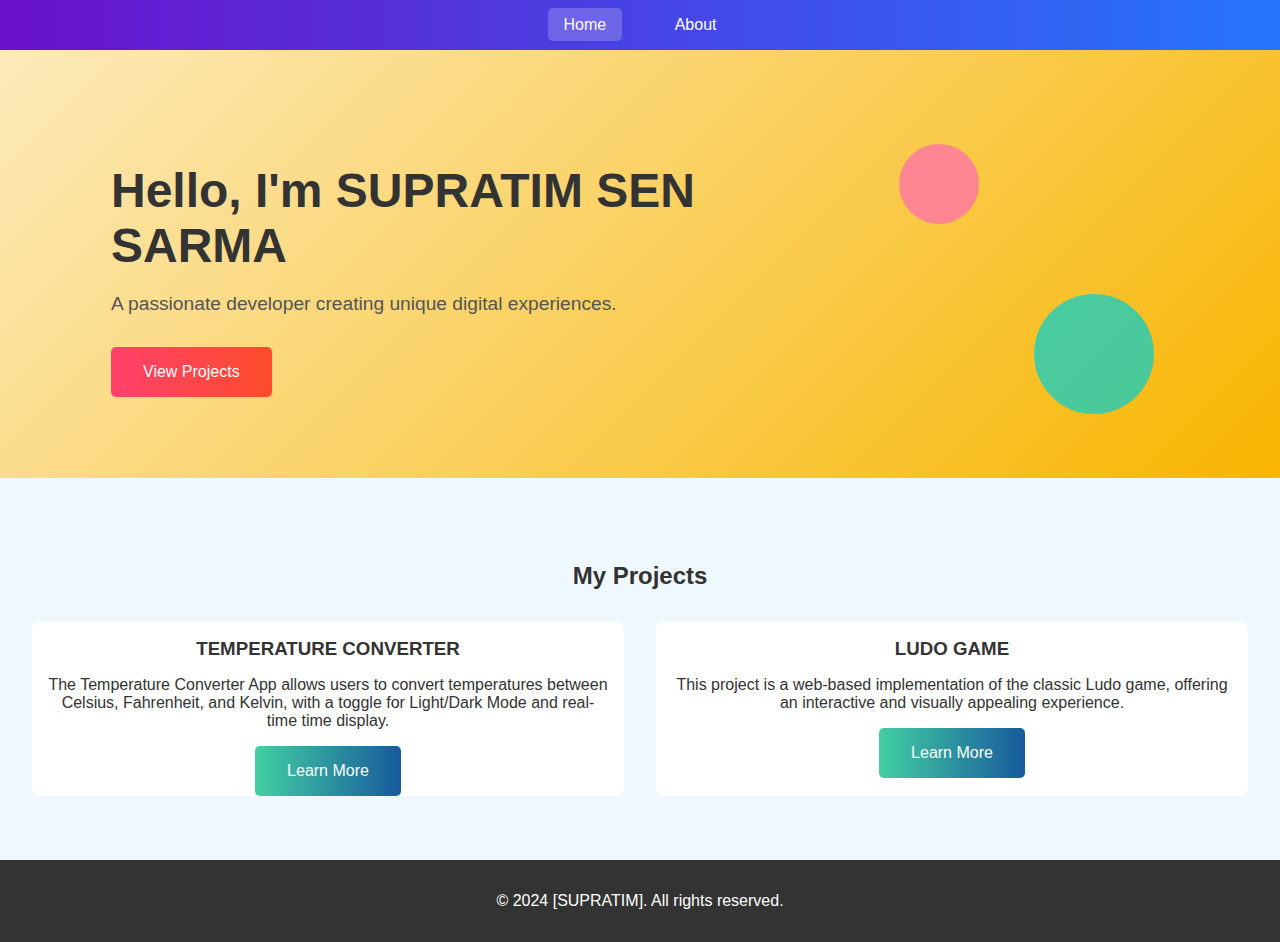
<file: index.html>
<!DOCTYPE html>
<html lang="en">
<head>
    <meta charset="UTF-8">
    <meta name="viewport" content="width=device-width, initial-scale=1.0">
    <title>Your Name - Portfolio</title>
    <link rel="stylesheet" href="style.css">
</head>
<body>
    <header>
        <nav>
            <a href="index.html" class="active">Home</a>
            <a href="about.html">About</a>
        </nav>
    </header>
    <section class="hero">
        <div class="hero-content">
            <h1>Hello, I'm SUPRATIM SEN SARMA</h1>
            <p>A passionate developer creating unique digital experiences.</p>
            <a href="#projects" class="btn">View Projects</a>
        </div>
        <div class="hero-visual">
            <div class="circles-container">
                <div class="circle"></div>
                <div class="circle"></div>
                <div class="circle"></div>
                <div class="circle"></div>
                <div class="circle"></div>
            </div>
        </div>
    </section>
    <section id="projects" class="projects">
        <h2>My Projects</h2>
        <div class="project-grid">
            <div class="project-item">
                <h3>TEMPERATURE CONVERTER</h3>
                <p>The Temperature Converter App allows users to convert temperatures between Celsius, Fahrenheit, and Kelvin, with a toggle for Light/Dark Mode and real-time time display.</p>
                <a href="temperature-converter.html" class="btn btn-secondary">Learn More</a>
            </div>
            <div class="project-item">
                <h3>LUDO GAME</h3>
                <p>This project is a web-based implementation of the classic Ludo game, offering an interactive and visually appealing experience.</p>
                <a href="ludo-game.html" class="btn btn-secondary">Learn More</a>
            </div>
        </div>
    </section>
    <footer>
        <p>&copy; 2024 [SUPRATIM]. All rights reserved.</p>
    </footer>
    <script src="script.js"></script>
</body>
</html>
</file>
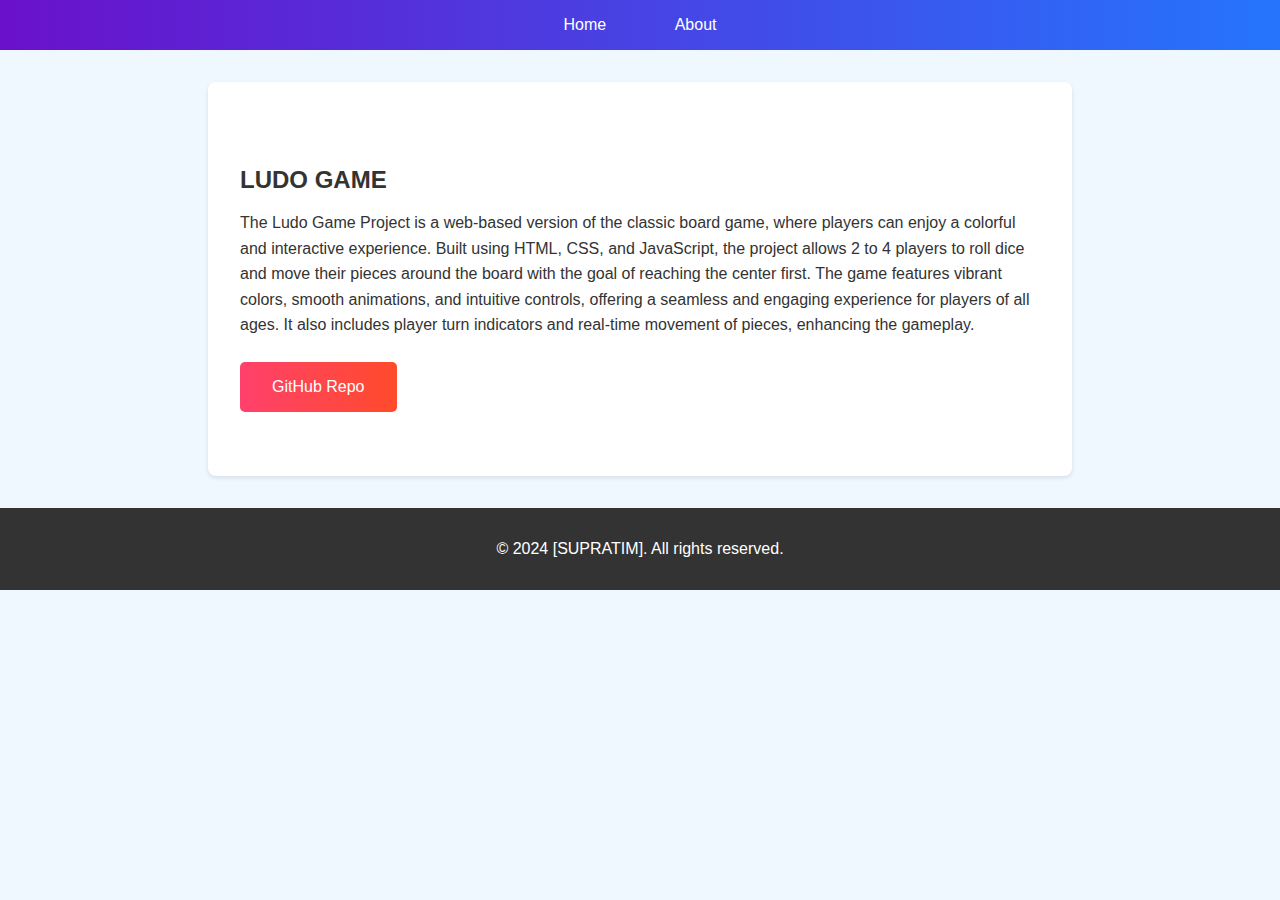
<file: ludo-game.html>
<!DOCTYPE html>
<html lang="en">
<head>
    <meta charset="UTF-8">
    <meta name="viewport" content="width=device-width, initial-scale=1.0">
    <title>LUDO GAME - Learn More</title>
    <link rel="stylesheet" href="style.css">
</head>
<body>
    <header>
        <nav>
            <a href="index.html">Home</a>
            <a href="about.html">About</a>
        </nav>
    </header>
    <section class="project-details">
        <h2>LUDO GAME</h2>
        <p>
            The Ludo Game Project is a web-based version of the classic board game, where players can enjoy a colorful and interactive experience. Built using HTML, CSS, and JavaScript, the project allows 2 to 4 players to roll dice and move their pieces around the board with the goal of reaching the center first. The game features vibrant colors, smooth animations, and intuitive controls, offering a seamless and engaging experience for players of all ages. It also includes player turn indicators and real-time movement of pieces, enhancing the gameplay.
        </p>
        
        
        <a href="https://github.com/SupratimSenSarma/LUDO-GAME" class="btn">GitHub Repo</a>
    </section>
    <footer>
        <p>&copy; 2024 [SUPRATIM]. All rights reserved.</p>
    </footer>
    <script src="script.js"></script>
</body>
</html>
</file>
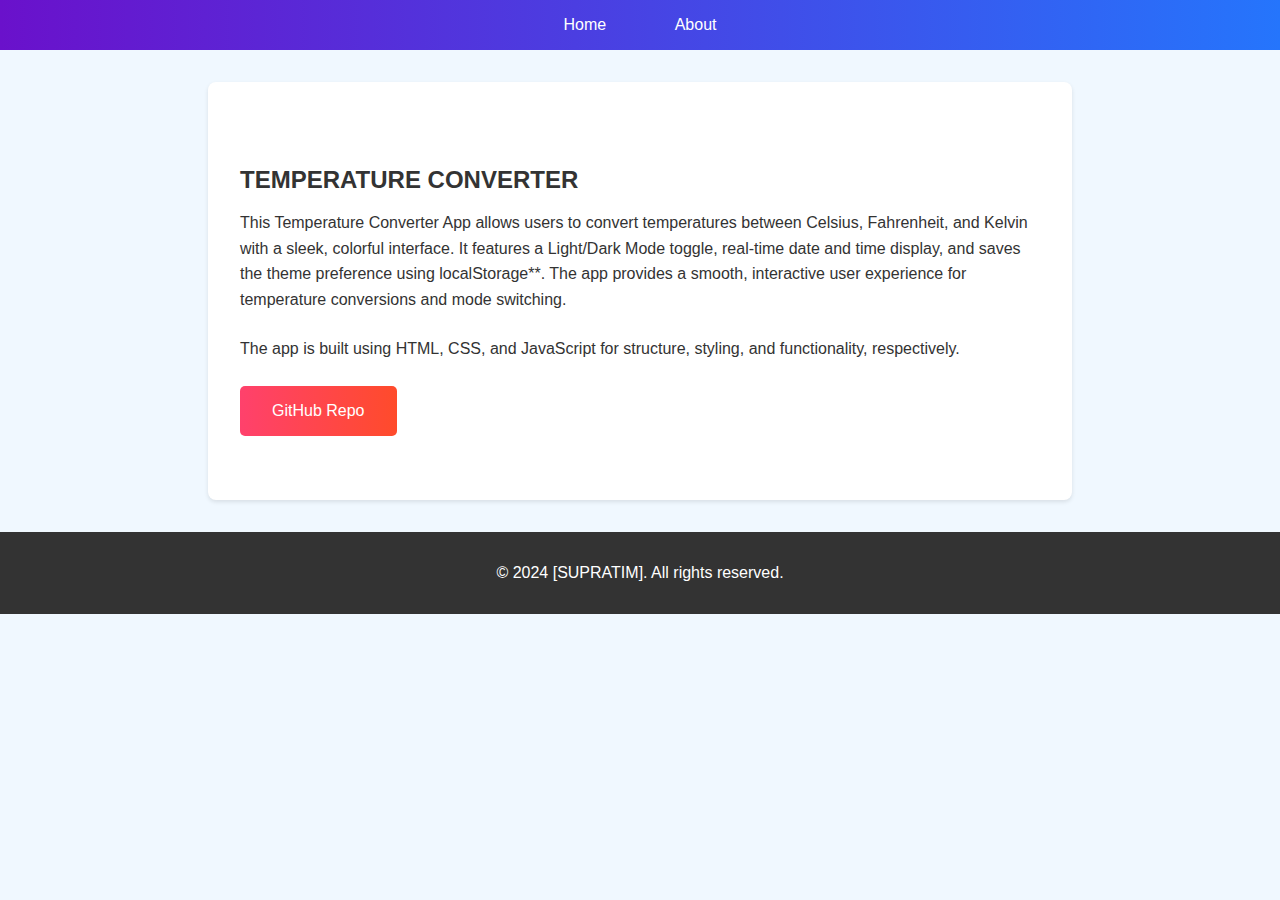
<file: temperature-converter.html>
<!DOCTYPE html>
<html lang="en">
<head>
    <meta charset="UTF-8">
    <meta name="viewport" content="width=device-width, initial-scale=1.0">
    <title>TEMPERATURE CONVERTER - Learn More</title>
    <link rel="stylesheet" href="style.css">
</head>
<body>
    <header>
        <nav>
            <a href="index.html">Home</a>
            <a href="about.html">About</a>
        </nav>
    </header>
    <section class="project-details">
        <h2>TEMPERATURE CONVERTER</h2>
        <p>
            This Temperature Converter App allows users to convert temperatures between Celsius, Fahrenheit, and Kelvin with a sleek, colorful interface.
             It features a Light/Dark Mode toggle, real-time date and time display, and saves the theme preference using localStorage**. The app provides a smooth, interactive user experience for temperature conversions and mode switching.
        </p>
        <p>
            The app is built using HTML, CSS, and JavaScript for structure, styling, and functionality, respectively.
        </p>
        
        <a href="https://github.com/SupratimSenSarma/temperature-converter" class="btn">GitHub Repo</a>
    </section>
    <footer>
        <p>&copy; 2024 [SUPRATIM]. All rights reserved.</p>
    </footer>
    <script src="script.js"></script>
</body>
</html>
</file>
<file: style.css>
body {
    font-family: 'Segoe UI', Tahoma, Geneva, Verdana, sans-serif;
    margin: 0;
    padding: 0;
    background-color: #f0f8ff;
    color: #333;
}

header {
    background: linear-gradient(to right, #6a11cb, #2575fc);
    color: white;
    padding: 1rem 0;
    text-align: center;
    transition: background 0.3s ease, box-shadow 0.3s ease;
}

header.header-scrolled {
    background: rgba(40, 100, 200, 0.9);
    box-shadow: 0 2px 5px rgba(0, 0, 0, 0.2);
}

nav a {
    color: white;
    text-decoration: none;
    margin: 0 1rem;
    padding: 0.5rem 1rem;
    border-radius: 5px;
}

nav a.active, nav a:hover {
    background-color: rgba(255, 255, 255, 0.2);
}

.hero {
    display: flex;
    align-items: center;
    justify-content: space-around;
    padding: 4rem 2rem;
    background: linear-gradient(135deg, #fceabb, #f8b500);
}

.hero-content {
    max-width: 600px;
}

.hero h1 {
    font-size: 3rem;
    color: #333;
    margin-bottom: 1rem;
}

.hero p {
    font-size: 1.2rem;
    color: #555;
    margin-bottom: 2rem;
}

.btn {
    display: inline-block;
    background: linear-gradient(to right, #ff416c, #ff4b2b);
    color: white;
    padding: 1rem 2rem;
    text-decoration: none;
    border-radius: 5px;
    transition: transform 0.3s ease;
}

.btn:hover {
    transform: scale(1.05);
}

.btn-secondary {
    background: linear-gradient(to right, #43cea2, #185a9d);
}

.btn-secondary:hover {
    transform: scale(1.05);
}

.hero-visual {
    width: 300px;
    height: 300px;
    position: relative;
    overflow: hidden;
}

.circles-container {
    width: 100%;
    height: 100%;
    position: relative;
    animation: moveCircles 10s linear infinite;
}

.circle {
    position: absolute;
    border-radius: 50%;
    opacity: 0.7;
    animation: scaleCircles 5s ease-in-out infinite alternate;
}

.circle:nth-child(1) { width: 80px; height: 80px; background-color: #ff69b4; top: 10%; left: 10%; }
.circle:nth-child(2) { width: 120px; height: 120px; background-color: #00ced1; top: 60%; right: 5%; }
circle:nth-child(3) { width: 60px; height: 60px; background-color: #ffd700; bottom: 15%; left: 30%; }
circle:nth-child(4) { width: 100px; height: 100px; background-color: #9370db; top: 20%; right: 25%; }
circle:nth-child(5) { width: 70px; height: 70px; background-color: #32cd32; bottom: 5%; right: 40%; }

@keyframes moveCircles {
    0% { transform: translateY(0) rotate(0deg); }
    100% { transform: translateY(-20px) rotate(360deg); }
}

@keyframes scaleCircles {
    0% { transform: scale(1); }
    100% { transform: scale(1.1); }
}

.projects {
    padding: 4rem 2rem;
    text-align: center;
}

.project-grid {
    display: grid;
    grid-template-columns: repeat(auto-fit, minmax(300px, 1fr));
    gap: 2rem;
    margin-top: 2rem;
}

.project-item {
    background-color: white;
    border-radius: 8px;
    overflow: hidden;
    transition: transform 0.3s ease;
}

.project-item img {
    width: 100%;
    height: 200px;
    object-fit: cover;
}

.project-item h3 {
    padding: 1rem;
    margin: 0;
}

.project-item p {
    padding: 0 1rem 1rem;
    margin: 0;
}

footer {
    background-color: #333;
    color: white;
    text-align: center;
    padding: 1rem 0;
}

.about-me {
    display: flex;
    align-items: center;
    padding: 4rem 2rem;
    background: linear-gradient(to right, #ffecd2, #fcb69f);
    border-radius: 10px;
    box-shadow: 0 4px 8px rgba(0, 0, 0, 0.1);
}

.profile-image {
    width: 300px;
    margin-right: 2rem;
    flex-shrink: 0;
}

.profile-image img {
    width: 100%;
    border-radius: 50%;
    box-shadow: 0 2px 4px rgba(0, 0, 0, 0.2);
}

.about-content {
    flex: 1;
}

.about-content h2 {
    color: #333;
    margin-bottom: 1rem;
}

.about-content p {
    color: #555;
    line-height: 1.6;
}

.skills {
    margin-top: 2rem;
}

.skills h3 {
    color: #333;
    margin-bottom: 1rem;
}

.skills ul {
    list-style: none;
    padding: 0;
    display: flex;
    flex-wrap: wrap;
}

.skills li {
    background-color: #6de627;
    padding: 0.7rem 1.2rem;
    margin: 0.5rem;
    border-radius: 20px;
    transition: transform 0.3s ease;
}

.skills li:hover {
    transform: scale(1.05);
}

.social-links {
    margin-top: 2rem;
}

.social-links img {
    width: 40px;
    margin: 0 15px;
    transition: transform 0.3s ease;
}

.social-links img:hover {
    transform: translateY(-5px);
}
/* ... (rest of your CSS code from previous responses) ... */
.project-details {
    padding: 4rem 2rem;
    max-width: 800px;
    margin: 2rem auto;
    background-color: white;
    border-radius: 8px;
    box-shadow: 0 2px 4px rgba(0, 0, 0, 0.1);
}

.project-details h2 {
    margin-bottom: 1rem;
}

.project-details p {
    line-height: 1.6;
    margin-bottom: 1.5rem;
}
</file>
